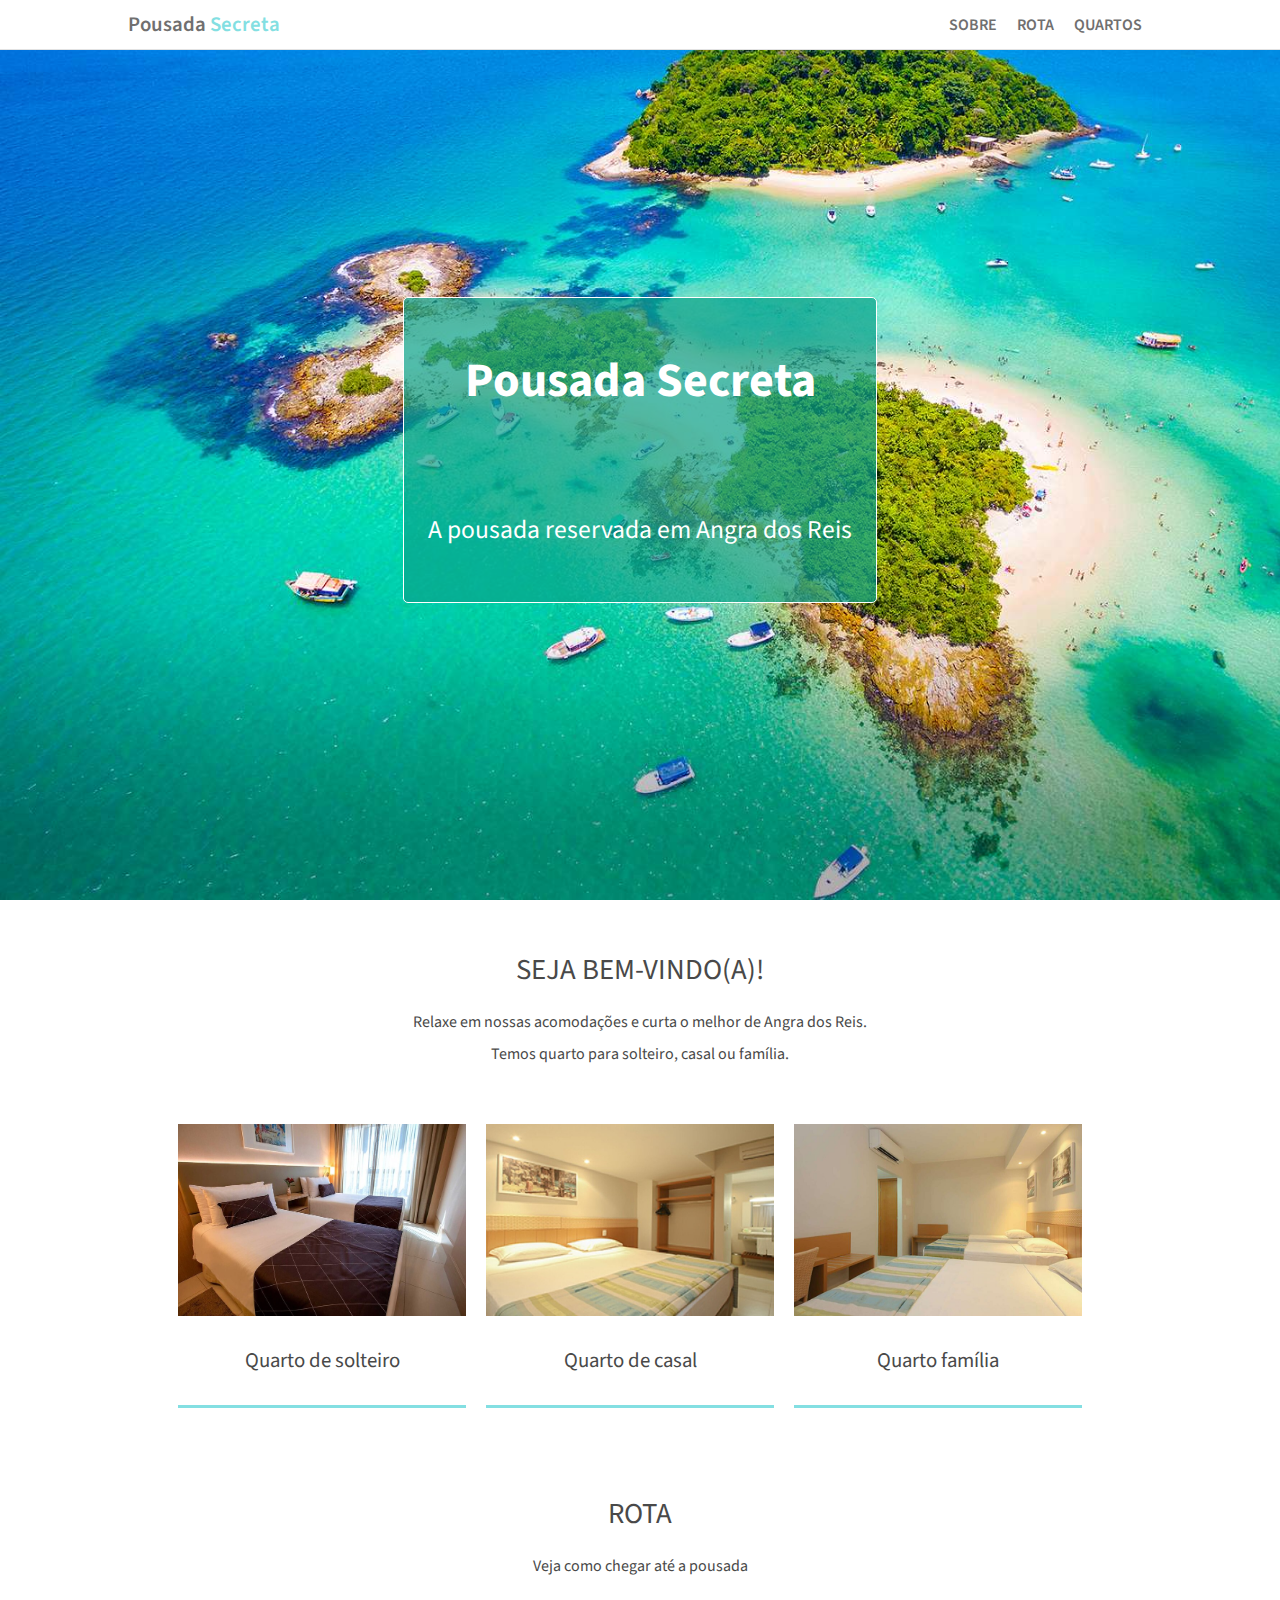
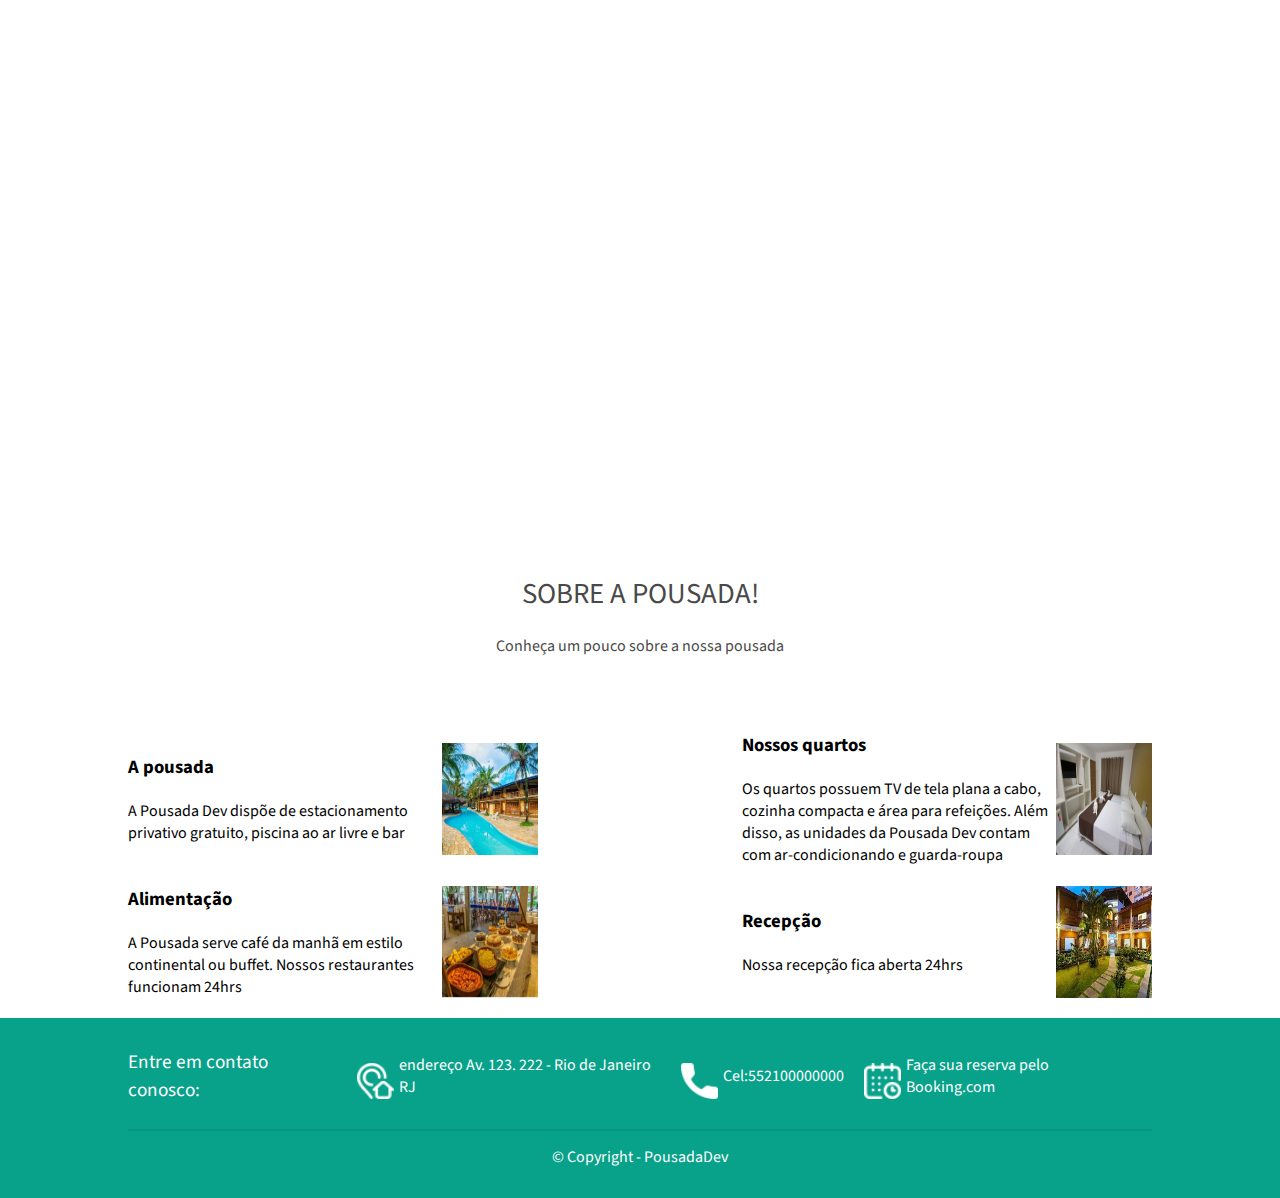
<file: index.html>
<!DOCTYPE html>
<html lang="en">
<head>
  <meta charset="UTF-8">
  <meta http-equiv="X-UA-Compatible" content="IE=edge">
  <meta name="viewport" content="width=device-width, initial-scale=1.0">
  <link rel="stylesheet" href="./estilo.css">
  <link rel="stylesheet" href="https://fonts.googleapis.com/css2?family=Source+Sans+Pro:ital,wght@0,200;0,300;0,400;0,600;0,700;0,900;1,200;1,300;1,400;1,600;1,700;1,900&display=swap">
  <title>Pousada Secreta</title>
</head>
<body>
  <nav>
    <section>
      <a class="logo" href="index.html">Pousada <span>Secreta</span></a>
      <ul>
        <li><a href="#sobre">Sobre</a></li>
        <li><a href="#rota">Rota</a></li>
        <li><a href="quartos.html">Quartos</a></li>
      </ul>
    </section>
  </nav>
  <main>
    <section class="container-fundo">
      <article class="card-principal">
        <h2>Pousada Secreta</h2>
        <p>A pousada reservada em Angra dos Reis</p>
      </article>
    </section>
    <article class="container-title-paragrafo">
      <h2>Seja Bem-Vindo(a)!</h2>
      <p>Relaxe em nossas acomodações e curta o melhor de Angra dos Reis.</p>
      <p>Temos quarto para solteiro, casal ou família.</p>
    </article>
    <section class="container-galeria">
      <article>
        <img src="./assets/quarto-solteiro1.jpg" alt="quarto-solteiro-1">
        <a href="./quartos.html#quarto-solteiro">Quarto de solteiro</a>
      </article>
      <article>
        <img src="./assets/quarto-casal1.jpg" alt="quarto-casal-1">
        <a href="./quartos.html#quarto-casal">Quarto de casal</a>
      </article>
      <article>
        <img src="./assets/quarto-familia1.jpg" alt="quarto-familia-1">
        <a href="./quartos.html#quarto-familia">Quarto família</a>
      </article>
    </section>
    <section id="rota" class="container-title-paragrafo">
      <h2>Rota</h2>
      <p>Veja como chegar até a pousada</p>
    </section>
    <section class="mapa">
      <iframe 
        src="https://www.google.com/maps/embed?pb=!1m18!1m12!1m3!1d1836.2136711523435!2d-44.31796267271454!3d-23.008076428500555!2m3!1f0!2f0!3f0!3m2!1i1024!2i768!4f13.1!3m3!1m2!1s0x9c4fe9394cdd59%3A0xb96a1f36484ecbb!2sCasa%20da%20Picanha%20-%20Cais%20Santa%20Luzia!5e0!3m2!1spt-BR!2sbr!4v1638640223785!5m2!1spt-BR!2sbr" 
        width="600" 
        height="450" 
        style="border:0;" 
        allowfullscreen="" 
        loading="lazy"
      ></iframe>
    </section>
    <section id="sobre" class="container-title-paragrafo">
      <h2>Sobre a pousada!</h2>
      <p>Conheça um pouco sobre a nossa pousada</p>
    </section>
    <section class="container-title-paragrafo-img">
      <article>
        <div class="texto-paragrafo">
          <h3>A pousada</h3>
          <p>A Pousada Dev dispõe de estacionamento privativo gratuito, piscina ao ar livre e bar </p>
        </div>
        <img src="./assets/img1.jpg" alt="">
      </article>
      <article>
        <div class="texto-paragrafo">
          <h3>Nossos quartos</h3>
          <p>Os quartos possuem TV de tela plana a cabo, cozinha compacta e área para refeições. Além disso, as unidades da Pousada Dev contam com ar-condicionando e guarda-roupa</p>
        </div>
        <img src="./assets/img2.jpg" alt="">
      </article>
      <article>
        <div class="texto-paragrafo">
          <h3>Alimentação</h3>
          <p>A Pousada serve café da manhã em estilo continental ou buffet. Nossos restaurantes funcionam 24hrs </p>
        </div>
        <img src="./assets/img3.jpg" alt="">
      </article>
      <article>
        <div class="texto-paragrafo">
          <h3>Recepção</h3>
          <p>Nossa recepção fica aberta 24hrs</p>
        </div>
        <img src="./assets/img5.jpg" alt="">
      </article>
    </section>
  </main>
  <footer>
    <section class="container-footer">
      <article class="container-footer-camada1">
        <article>
          <h6>Entre em contato conosco:</h6>
        </article>
        <article>
          <img src="./assets/icones/endereco.png" alt="">
          <a href="#">endereço Av. 123. 222 - Rio de Janeiro RJ</a>
        </article>
        <article>
          <img src="./assets/icones/telefone.png" alt="">
          <a href="#">Cel:552100000000</a>
        </article>
        <article>
          <img src="./assets/icones/calendario.png" alt="">
          <a href="https://www.booking.com/index.pt-br.html">Faça sua reserva pelo Booking.com</a>
        </article>
      </article>
      <article>
        <p>© Copyright - PousadaDev</p>
      </article>
    </section>
  </footer>
</body>
</html>
</file>
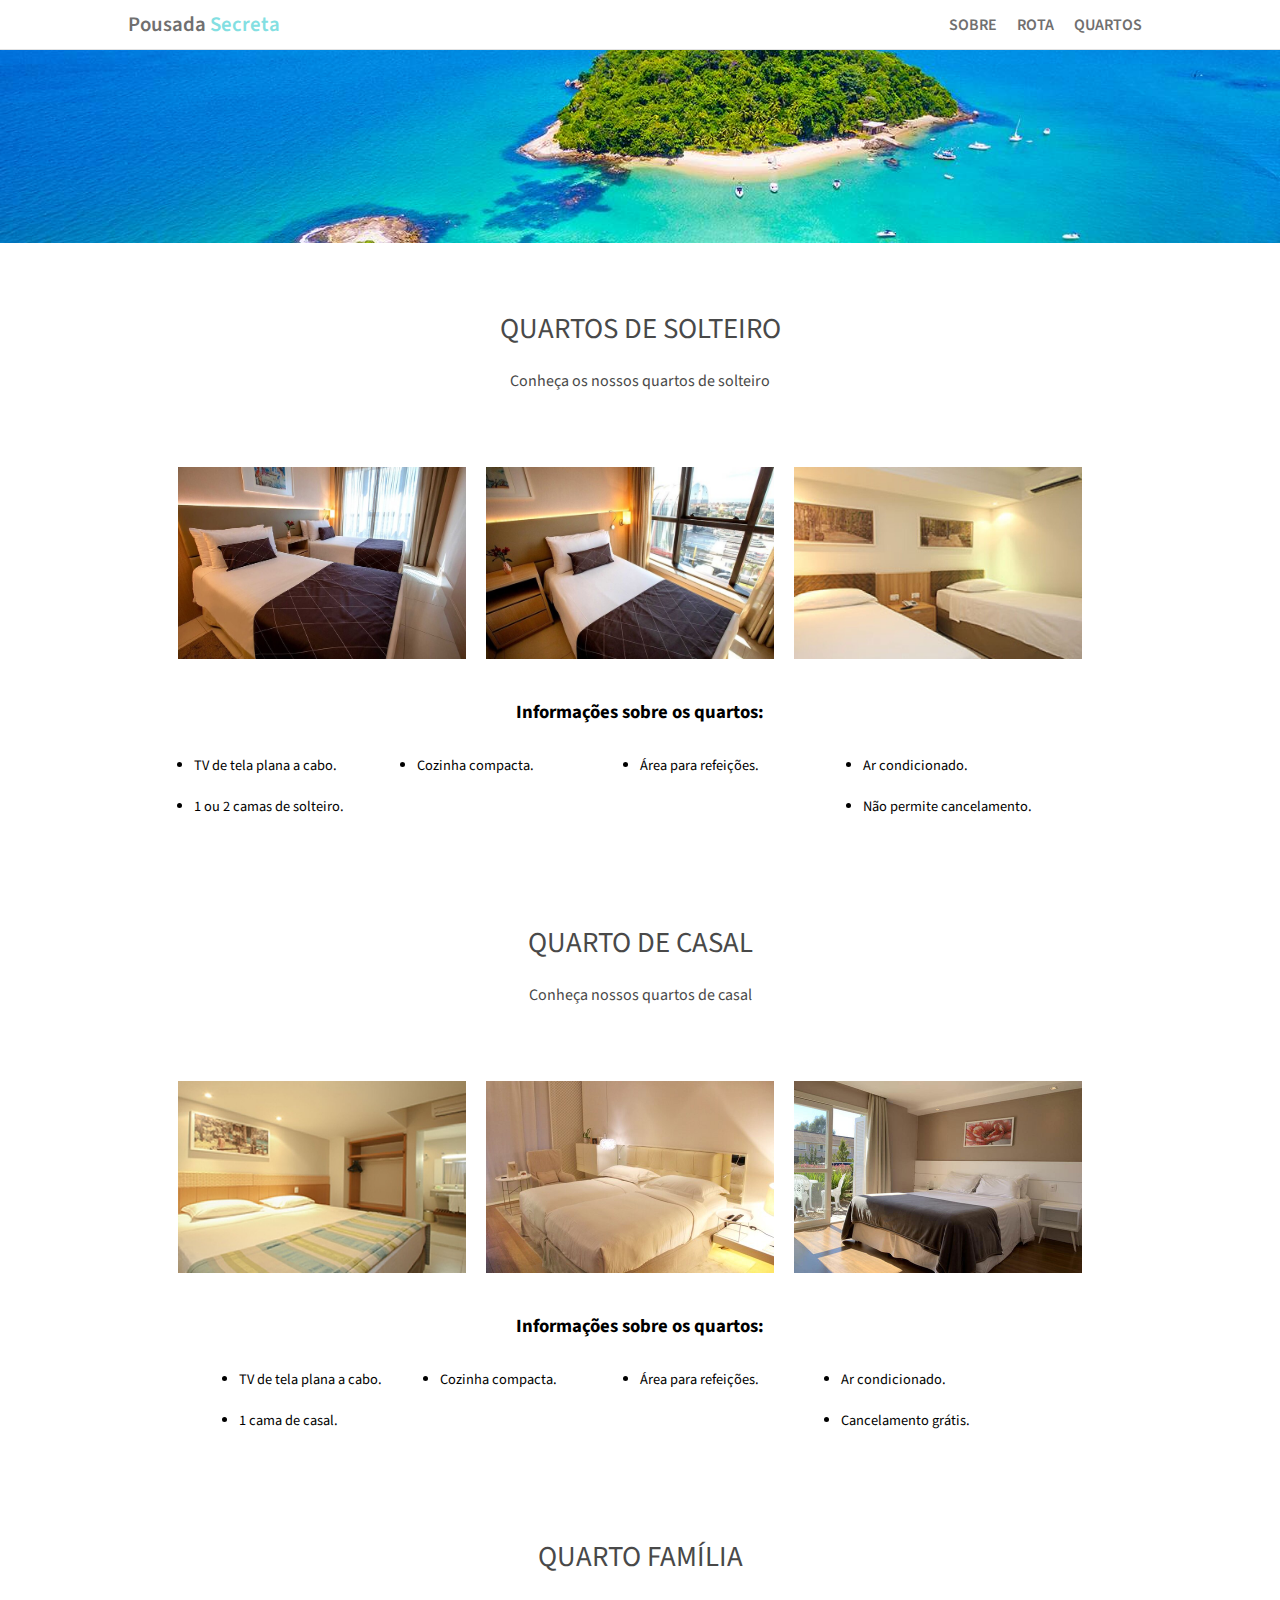
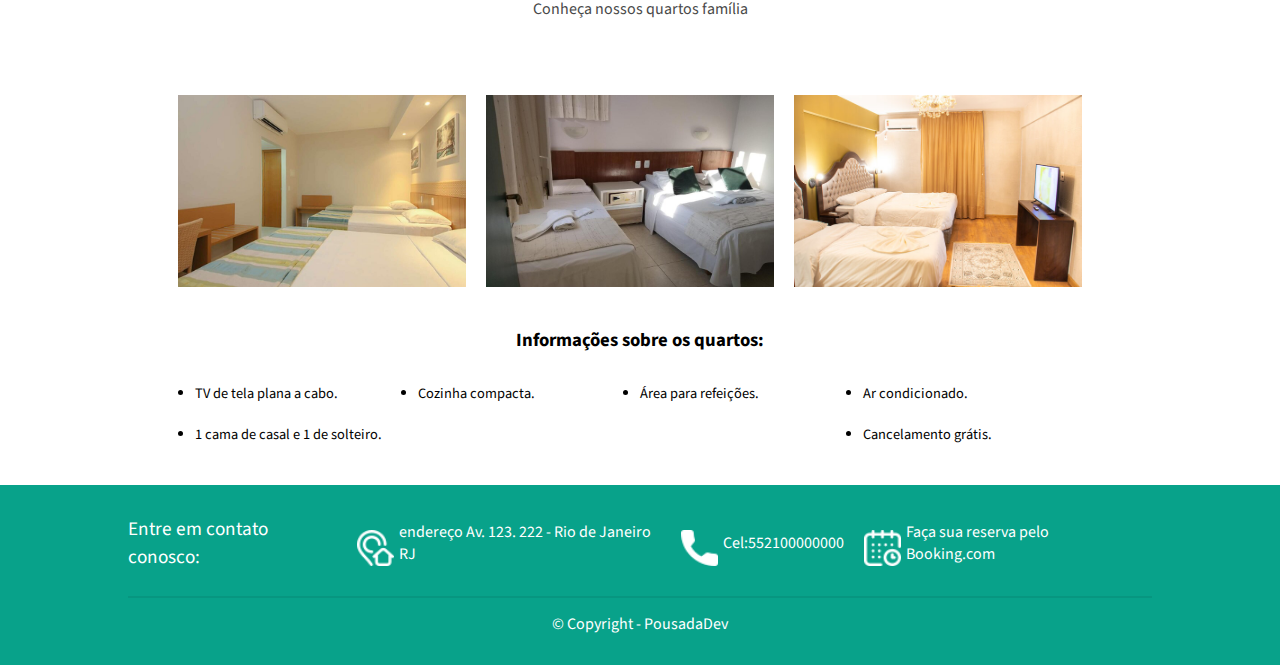
<file: quartos.html>
<!DOCTYPE html>
<html lang="pt-br">
  <head>
    <meta charset="UTF-8">
    <meta http-equiv="X-UA-Compatible" content="IE=edge">
    <meta name="viewport" content="width=device-width, initial-scale=1.0">
    <link rel="stylesheet" href="estilo.css">
    <link rel="stylesheet" href="estilo-quartos.css">
    <link rel="stylesheet" href="https://fonts.googleapis.com/css2?family=Source+Sans+Pro:ital,wght@0,200;0,300;0,400;0,600;0,700;0,900;1,200;1,300;1,400;1,600;1,700;1,900&display=swap">
    <title>Quartos - Pousada Secreta</title>
  </head>
<body>
  <nav>
    <section>
      <a class="logo" href="index.html">Pousada <span>Secreta</span></a>
      <ul>
        <li><a href="index.html#sobre">Sobre</a></li>
        <li><a href="index.html#rota">Rota</a></li>
        <li><a href="quartos.html">Quartos</a></li>
      </ul>
    </section>
  </nav>
  <main>
    <section class="fundo-topo">
    </section>
    <!-- Solteiro -->
    <article id="quarto-solteiro" class="container-title-paragrafo">
      <h2>Quartos de solteiro</h2>
      <p>Conheça os nossos quartos de solteiro</p>
    </article>
    <section class="container-galeria sem-borda">
      <article>
        <img src="./assets/quarto-solteiro1.jpg" alt="quarto-solteiro-1">
      </article>
      <article>
        <img src="./assets/quarto-solteiro2.jpg" alt="quarto-solteiro-2">
      </article>
      <article>
        <img src="./assets/quarto-solteiro3.jpg" alt="quarto-solteiro-3">
      </article>
    </section>
    <article class="title-lista">
      <h3>Informações sobre os quartos:</h3>
      <ul>
        <li>TV de tela plana a cabo.</li>
        <li>Cozinha compacta.</li>
        <li>Área para refeições.</li>
        <li>Ar condicionado.</li>
        <li>1 ou 2 camas de solteiro.</li>
        <li>Não permite cancelamento.</li>
      </ul>
    </article>
    <!-- casal -->
    <article id="quarto-casal" class="container-title-paragrafo">
      <h2>Quarto de casal</h2>
      <p>Conheça nossos quartos de casal</p>
    </article>
    <section class="container-galeria sem-borda">
      <article>
        <img src="./assets/quarto-casal1.jpg" alt="quarto-casal-1">
      </article>
      <article>
        <img src="./assets/quarto-casal2.jpg" alt="quarto-casal-2">
      </article>
      <article>
        <img src="./assets/quarto-casal3.jpg" alt="quarto-casal-3">
      </article>
    </section>
    <article class="title-lista">
      <h3>Informações sobre os quartos:</h3>
      <ul>
        <li>TV de tela plana a cabo.</li>
        <li>Cozinha compacta.</li>
        <li>Área para refeições.</li>
        <li>Ar condicionado.</li>
        <li>1 cama de casal.</li>
        <li>Cancelamento grátis.</li>
      </ul>
    </article>
    <!-- família -->
    <article id="quarto-familia" class="container-title-paragrafo">
      <h2>Quarto família</h2>
      <p>Conheça nossos quartos família</p>
    </article>
    <section class="container-galeria sem-borda">
      <article>
        <img src="./assets/quarto-familia1.jpg" alt="quarto-familia-1">
      </article>
      <article>
        <img src="./assets/quarto-familia2.jpg" alt="quarto-familia-2">
      </article>
      <article>
        <img src="./assets/quarto-familia3.jpg" alt="quarto-familia-3">
      </article>
    </section>
    <article class="title-lista">
      <h3>Informações sobre os quartos:</h3>
      <ul>
        <li>TV de tela plana a cabo.</li>
        <li>Cozinha compacta.</li>
        <li>Área para refeições.</li>
        <li>Ar condicionado.</li>
        <li>1 cama de casal e 1 de solteiro.</li>
        <li>Cancelamento grátis.</li>
      </ul>
    </article>
  </main>
  <footer>
    <section class="container-footer">
      <article class="container-footer-camada1">
        <article>
          <h6>Entre em contato conosco:</h6>
        </article>
        <article>
          <img src="./assets/icones/endereco.png" alt="">
          <a href="#">endereço Av. 123. 222 - Rio de Janeiro RJ</a>
        </article>
        <article>
          <img src="./assets/icones/telefone.png" alt="">
          <a href="#">Cel:552100000000</a>
        </article>
        <article>
          <img src="./assets/icones/calendario.png" alt="">
          <a href="https://www.booking.com/index.pt-br.html">Faça sua reserva pelo Booking.com</a>
        </article>
      </article>
      <article>
        <p>© Copyright - PousadaDev</p>
      </article>
    </section>
  </footer>
</body>
</html>
</file>
<file: estilo.css>
body {
  font-family: "Source Sans Pro", "Helvetica Neue", Helvetica, Arial, sans-serif;
}

* {
  box-sizing: border-box;
  margin: 0;
  padding: 0;
  text-decoration: none;
}

/* menu */
nav {
  width: 100%;
  position: fixed;
  top: 0;
  background-color: #fff;
  padding: 10px 0;
  border-bottom: 1px solid rgb(112, 111, 111, 0.2);
}

nav section {
  width: 80%;
  margin: 0 auto;
  display: flex;
  justify-content: space-between;
  align-items: center;
}

/* logo */
.logo {
  font-size: 1.3em;
  font-weight: 600;
  color: rgb(112, 111, 111);
}

span {
  color: rgb(131, 223, 226);
}

section ul {
  display: flex;
  align-items: center;
  justify-content: center;
  list-style: none;
}

li a {
  text-transform: uppercase;
  color: rgb(112, 111, 111);
  padding: 10px;
  font-weight: 600;
  transition: all 0.3s;
  border-radius: 3px;
}

li a:hover {
  color: white;
  background-color: rgb(131, 223, 226);
}

/* main */
main {
  display: flex;
  flex-direction: column;
  align-items: center;
  justify-content: center;
}

.container-fundo {
  background-image: url(./assets/img-fundo.jpg);
  height: 100vh;
  width: 100%;
  background-size: cover;
  display: flex;
  align-items: center;
  justify-content: center;
}

.card-principal {
  width: 37%;
  height: 34%;
  background-color:rgb(8, 162, 138, 0.7);
  border-radius: 5px;
  border: 1px solid #fff;
  display: flex;
  flex-direction: column;
  align-items: center;
  justify-content: space-around;
}

.card-principal h2 {
  font-size: 3em;
  font-weight: 700;
  color: #fff;
}

.card-principal p {
  font-size: 1.6em;
  font-weight: 400;
  color: #fff;
  margin-bottom: 5px;
}

.container-title-paragrafo {
  display: flex;
  flex-direction: column;
  align-items: center;
  justify-content: center;
  height: 14rem;
  color: rgb(73, 73, 73);
}

.container-title-paragrafo h2 {
  font-size: 1.8em;
  text-transform: uppercase;
  font-weight: 400;
  margin-bottom: 20px;
}

.container-title-paragrafo p {
  font-weight: 400;
  margin-bottom: 10px;
}

.container-galeria {
  display: flex;
  margin-bottom: 20px;
}

.container-galeria article {
  display: flex;
  flex-direction: column;
  align-items: center;
  width: 18rem;
  border-bottom: 3px solid rgb(131, 223, 226);
  margin-right: 20px;
}

.container-galeria img {
  width: 18rem;
  height: 12rem;
  margin-bottom: 20px;
}

.container-galeria a {
  color: rgb(73, 73, 73);
  font-size: 1.3em;
  padding: 10px 20px;
  border-radius: 3px;
  margin-bottom: 20px;
  transition: all 0.3s;
}

.container-galeria a:hover {
  color: white;
  background-color: rgb(131, 223, 226);
}

.mapa {
  width: 100%;
}

iframe {
  width: 100%;
}

.container-title-paragrafo-img {
  display: flex;
  flex-wrap: wrap;
  justify-content: space-between;
  width: 80%;
}

.container-title-paragrafo-img article {
  display: flex;
  align-items: center;
  justify-content: center;
  width: calc(80% / 2);
  margin-bottom: 20px;
}

.texto-paragrafo {
  display: flex;
  flex-direction: column;
  flex-grow: 1;
  margin-right: 5px;
}

.texto-paragrafo h3 {
  margin-bottom: 20px;
}

.container-title-paragrafo-img img {
  width: 6rem;
  height: 7rem;
}

footer {
  background-color: rgb(8, 162, 138);
}

.container-footer {
  display: flex;
  flex-direction: column;
  align-items: center;
  justify-content: center;
  padding: 30px 0;
  color: #fff;
  width: 80%;
  margin: 0 auto;
}

.container-footer-camada1 {
  display: flex;
  align-items: center;
  justify-content: space-between;
  margin-bottom: 15px;
  border-bottom: 2px solid  rgb(6, 104, 89, 0.2);
}

.container-footer-camada1 article {
  margin-right: 20px;
  display: flex;
  justify-content: space-between;
  align-items: center;
  margin-bottom: 15px;
}

.container-footer-camada1 h6 {
  font-size: 1.2em;
  font-weight: 400;
  margin-bottom: 10px;
}

.container-footer-camada1 article img {
  width: 2.3rem;
  height: 2.3rem;
  margin-right: 5px;
}

.container-footer-camada1 article a {
  color: #fff;
  font-weight: 400;
  margin-bottom: 10px;
}
</file>
<file: estilo-quartos.css>
.fundo-topo {
  background-image: url(./assets/img-fundo.jpg);
  height: 27vh;
  width: 100%;
  background-size: cover;
}

.sem-borda article{
  border: none;
}

.title-lista h3 {
  display: flex;
  justify-content: center;
  margin-bottom: 20px;
}

.title-lista ul {
  display: flex;
  flex-direction: row;
  justify-content: space-between;
  flex-wrap: wrap;
  margin-bottom: 30px;
  /* border: 1px solid #ccc; */
}

.title-lista ul li {
  width: 25%;
  font-size: 0.9em;
  padding: 10px 15px 10px 0;
}
</file>
